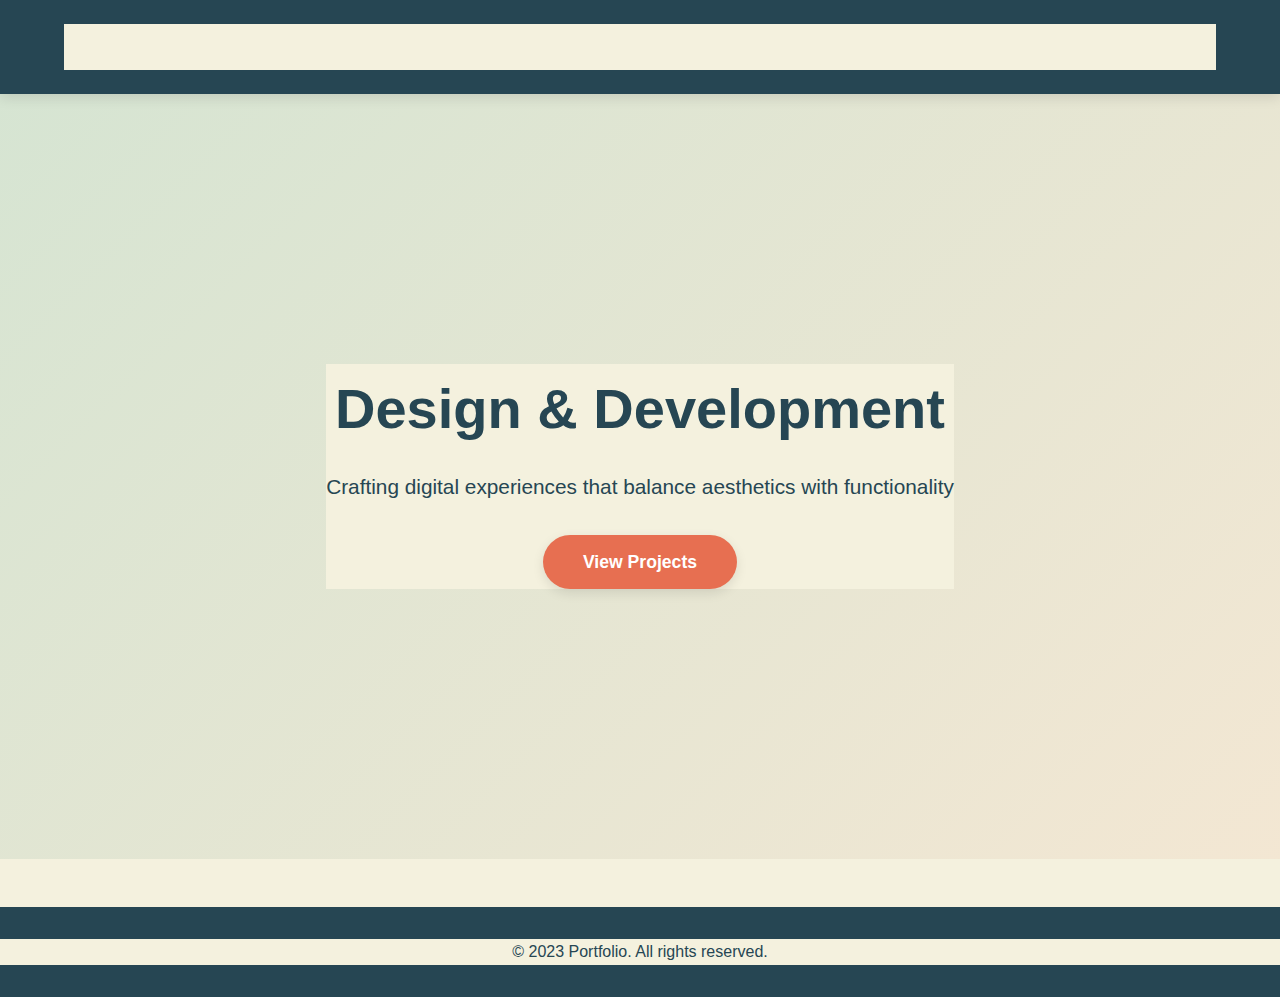
<file: index.html>
<!DOCTYPE html>
<html lang="en">
<head>
    <meta charset="UTF-8">
    <meta name="viewport" content="width=device-width, initial-scale=1.0">
    <title>Modern Portfolio</title>
    <style>
        :root {
            --deep-teal: #2a9d8f;
            --cream: #f4f1de;
            --burnt-orange: #e76f51;
            --dark-slate: #264653;
            --soft-shadow: 0 4px 12px rgba(0,0,0,0.1);
        }
        
        * {
            margin: 0;
            padding: 0;
            box-sizing: border-box;
            font-family: 'Segoe UI', Tahoma, Geneva, Verdana, sans-serif;
        }
        
        * {
            background-color: var(--cream);
            color: var(--dark-slate);
            line-height: 1.6;
        }
        
        /* Navigation Bar */
        nav {
            background-color: var(--dark-slate);
            padding: 1.5rem 5%;
            box-shadow: var(--soft-shadow);
            position: sticky;
            top: 0;
            z-index: 100;
        }
        
        .nav-container {
            display: flex;
            justify-content: space-between;
            align-items: center;
            max-width: 1200px;
            margin: 0 auto;
        }
        
        .logo {
            color: var(--cream);
            font-weight: 700;
            font-size: 1.8rem;
            letter-spacing: 1px;
        }
        
        .nav-links {
            display: flex;
            gap: 2rem;
        }
        
        .nav-links a {
            color: var(--cream);
            text-decoration: none;
            font-weight: 500;
            padding: 0.5rem 1rem;
            border-radius: 4px;
            transition: all 0.3s ease;
        }
        
        .nav-links a:hover {
            background-color: var(--deep-teal);
            transform: translateY(-2px);
        }
        
        /* Hero Section */
        .hero {
            height: 85vh;
            display: flex;
            align-items: center;
            justify-content: center;
            text-align: center;
            padding: 0 5%;
            background: linear-gradient(135deg, rgba(42,157,143,0.15) 0%, rgba(231,111,81,0.08) 100%);
        }
        
        .hero-content h1 {
            font-size: 3.5rem;
            margin-bottom: 1rem;
            color: var(--dark-slate);
        }
        
        .hero-content p {
            font-size: 1.3rem;
            max-width: 700px;
            margin: 0 auto 2rem;
            color: var(--dark-slate);
        }
        
        .cta-button {
            background-color: var(--burnt-orange);
            color: white;
            padding: 0.8rem 2.5rem;
            border: none;
            border-radius: 50px;
            font-size: 1.1rem;
            font-weight: 600;
            cursor: pointer;
            transition: all 0.3s ease;
            box-shadow: var(--soft-shadow);
        }
        
        .cta-button:hover {
            background-color: var(--deep-teal);
            transform: translateY(-3px);
        }
        
        /* Footer */
        footer {
            background-color: var(--dark-slate);
            color: var(--cream);
            text-align: center;
            padding: 2rem 0;
            margin-top: 3rem;
        }
    </style>
</head>
<body>
    <!-- Navigation Bar -->
    <nav>
        <div class="nav-container">
            <div class="logo">Portfolio</div>
            <div class="nav-links">
                <a href="#">Home</a>
                <a href="#">About Me</a>
                <a href="#">Articles</a>
                <a href="#">Contact Me</a>
            </div>
        </div>
    </nav>

    <!-- Hero Section -->
    <section class="hero">
        <div class="hero-content">
            <h1>Design & Development</h1>
            <p>Crafting digital experiences that balance aesthetics with functionality</p>
            <button class="cta-button">View Projects</button>
        </div>
    </section>

    <!-- Footer -->
    <footer>
        <p>&copy; 2023 Portfolio. All rights reserved.</p>
    </footer></html>
</body>
</html>
</file>
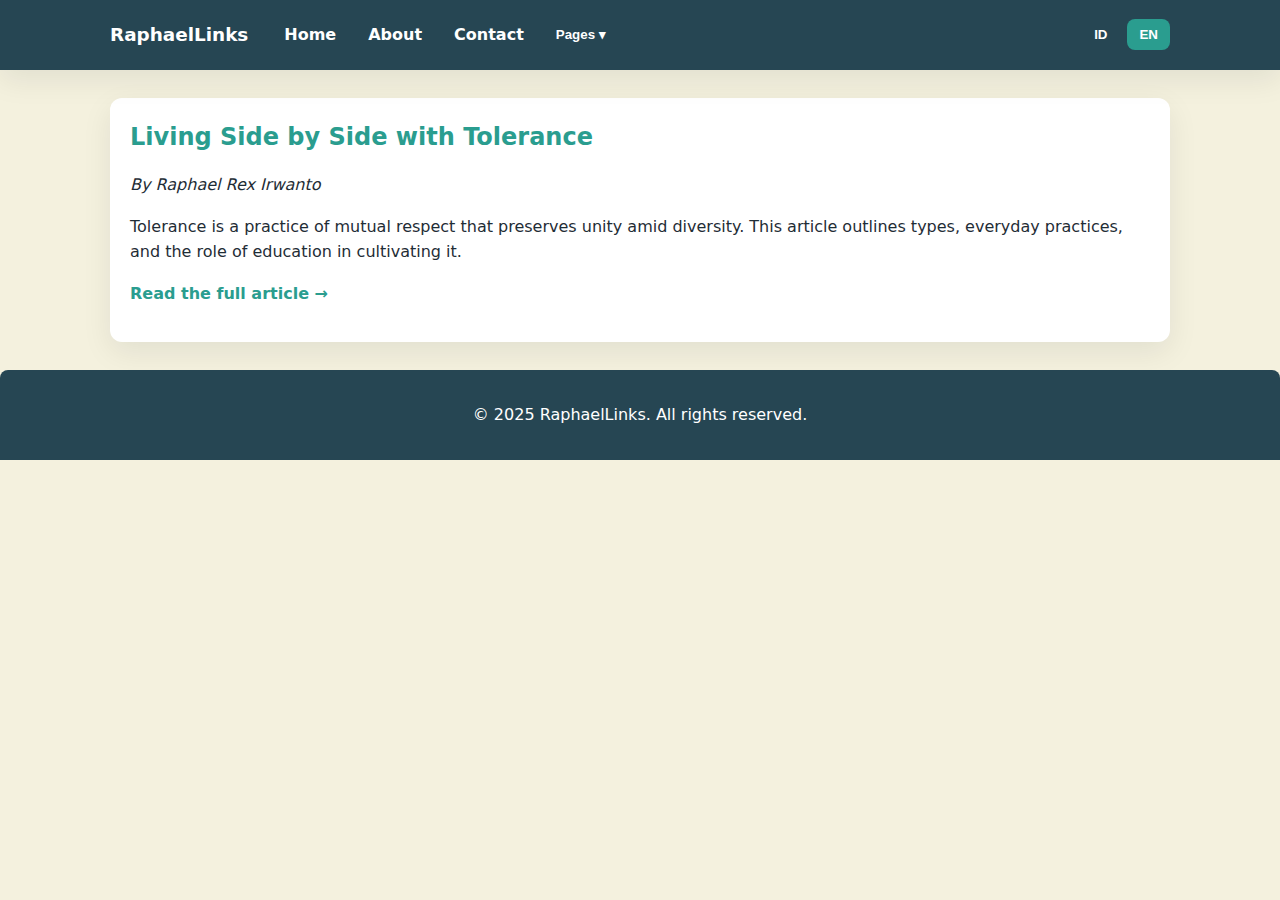
<file: website-folder/index.html>
<!DOCTYPE html>
<html lang="id">
<head>
  <meta charset="utf-8" />
  <meta name="viewport" content="width=device-width,initial-scale=1" />
  <title>Portfolio — Home</title>
  <link rel="stylesheet" href="style.css" />
</head>
<body>
  <nav>
    <div class="nav-container">
      <div class="logo">RaphaelLinks</div>

      <div class="nav-links">
        <a class="nav-item" href="index.html">Home</a>
        <a class="nav-item" href="about.html">About</a>
        <a class="nav-item" href="contact.html">Contact</a>

        <div class="pages-dropdown">
          <button class="pages-toggle" aria-haspopup="true" aria-expanded="false">Pages ▾</button>
          <div class="pages-menu" role="menu">
            <a class="pages-item" role="menuitem" href="index.html">Home</a>
            <a class="pages-item" role="menuitem" href="about.html">About</a>
            <a class="pages-item" role="menuitem" href="contact.html">Contact</a>
            <a class="pages-item" role="menuitem" href="articles.html">Article</a>
          </div>
        </div>
      </div>

      <div class="lang-switch" aria-label="Language switcher">
        <button data-lang="id" class="lang-btn">ID</button>
        <button data-lang="en" class="lang-btn">EN</button>
      </div>
    </div>
  </nav>

  <main class="section">
    <!-- Indonesian preview -->
    <article class="content-card lang-id">
      <header class="article-header">
        <h2><a class="article-link" href="articles.html">Hidup Berdampingan dengan Toleransi</a></h2>
        <p class="meta"><em>Oleh Raphael Rex Irwanto</em></p>
      </header>
      <p class="excerpt">Toleransi adalah sikap saling menghargai yang menjaga persatuan di tengah keberagaman. Artikel ini menjelaskan jenis, praktik sehari-hari, dan peran pendidikan untuk menumbuhkannya.</p>
      <p><a class="read-more" href="articles.html">Baca selengkapnya →</a></p>
    </article>

    <!-- English preview -->
    <article class="content-card lang-en">
      <header class="article-header">
        <h2><a class="article-link" href="articles.html">Living Side by Side with Tolerance</a></h2>
        <p class="meta"><em>By Raphael Rex Irwanto</em></p>
      </header>
      <p class="excerpt">Tolerance is a practice of mutual respect that preserves unity amid diversity. This article outlines types, everyday practices, and the role of education in cultivating it.</p>
      <p><a class="read-more" href="articles.html">Read the full article →</a></p>
    </article>
  </main>

  <footer>
    <div class="lang-id"><p>&copy; 2025 RaphaelLinks. Seluruh hak cipta.</p></div>
    <div class="lang-en"><p>&copy; 2025 RaphaelLinks. All rights reserved.</p></div>
  </footer>

  <script src="lang.js"></script>
</body>
</html>
</file>
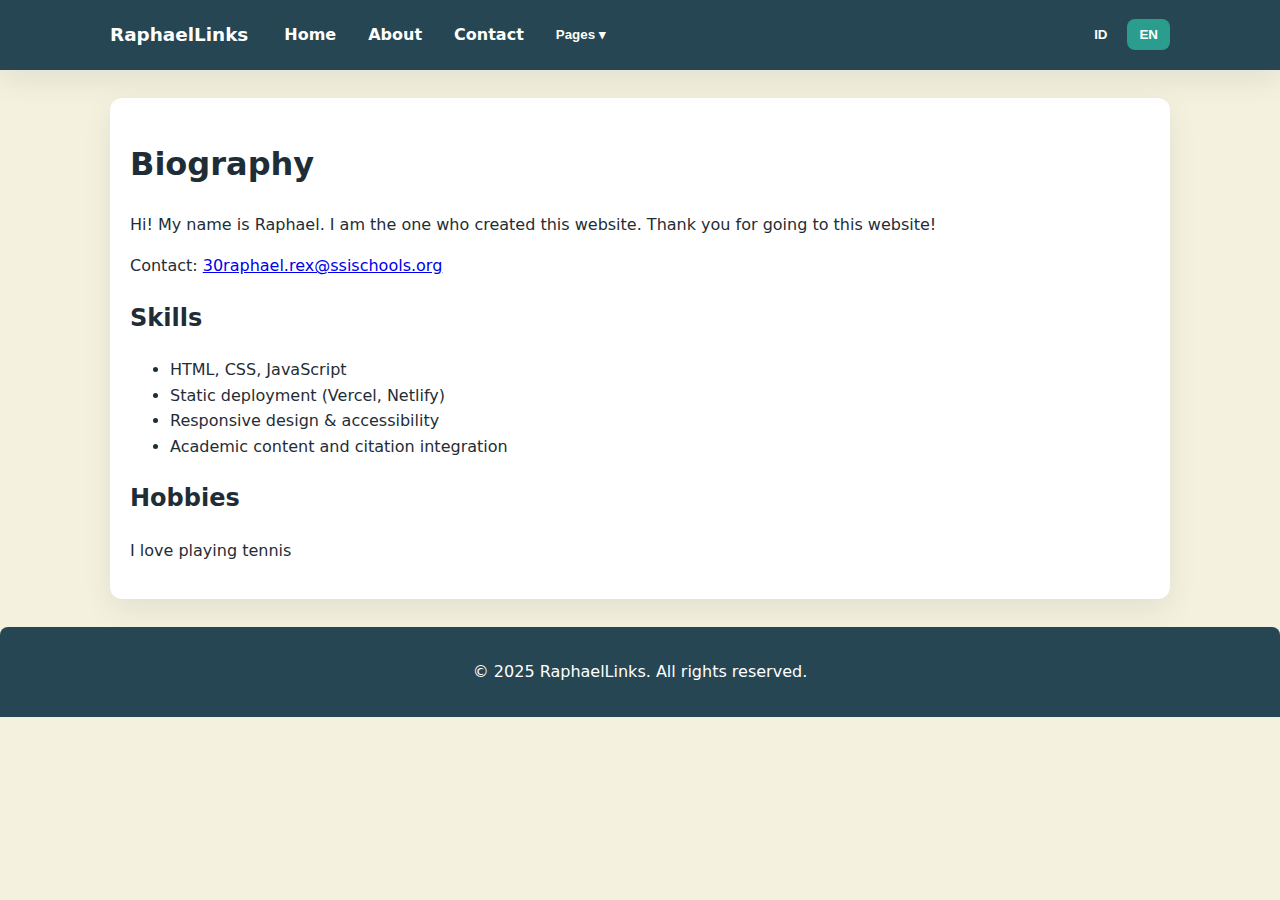
<file: website-folder/about.html>
<!DOCTYPE html>
<html lang="id">
<head>
  <meta charset="utf-8" />
  <meta name="viewport" content="width=device-width,initial-scale=1" />
  <title>Portfolio — About</title>
  <link rel="stylesheet" href="style.css" />
</head>
<body>
  <nav>
    <div class="nav-container">
      <div class="logo">RaphaelLinks</div>

      <div class="nav-links">
        <a class="nav-item" href="index.html">Home</a>
        <a class="nav-item" href="about.html">About</a>
        <a class="nav-item" href="contact.html">Contact</a>

        <div class="pages-dropdown">
          <button class="pages-toggle" aria-haspopup="true" aria-expanded="false">Pages ▾</button>
          <div class="pages-menu" role="menu">
            <a class="pages-item" role="menuitem" href="index.html">Home</a>
            <a class="pages-item" role="menuitem" href="about.html">About</a>
            <a class="pages-item" role="menuitem" href="contact.html">Contact</a>
            <a class="pages-item" role="menuitem" href="articles.html">Article</a>
          </div>
        </div>
      </div>

      <div class="lang-switch" aria-label="Language switcher">
        <button data-lang="id" class="lang-btn">ID</button>
        <button data-lang="en" class="lang-btn">EN</button>
      </div>
    </div>
  </nav>

  <main class="section">
    <article class="content-card">
      <div class="lang-id">
        <h1>Biografi</h1>
        <p>Saya Nicholas, pengembang web fokus pada situs statis, desain responsif, dan integrasi konten akademis. Saya membuat antarmuka yang mudah dipelihara dan dapat diakses.</p>

        <p>Kontak: <a href="mailto:30raphael.rex@ssischools.org">30raphael.rex@ssischools.org</a></p>

        <h2>Keahlian</h2>
        <ul>
          <li>HTML, CSS, JavaScript</li>
          <li>Deploy statis (Vercel, Netlify)</li>
          <li>Desain responsif & aksesibilitas</li>
          <li>Integrasi konten akademis dan sitasi</li>
        </ul>

        <h2>Hobi</h2>
        <p>Mengeksplor UI/UX, menulis esai, berkontribusi ke open-source.</p>
      </div>

      <div class="lang-en">
        <h1>Biography</h1>
        <p>Hi! My name is Raphael. I am the one who created this website. Thank you for going to this website!</p>

        <p>Contact: <a href="mailto:30raphael.rex@ssischools.org">30raphael.rex@ssischools.org</a></p>

        <h2>Skills</h2>
        <ul>
          <li>HTML, CSS, JavaScript</li>
          <li>Static deployment (Vercel, Netlify)</li>
          <li>Responsive design & accessibility</li>
          <li>Academic content and citation integration</li>
        </ul>

        <h2>Hobbies</h2>
        <p>I love playing tennis</p>
      </div>
    </article>
  </main>

  <footer>
    <div class="lang-id"><p>&copy; 2025 RaphaelLinks. Seluruh hak cipta.</p></div>
    <div class="lang-en"><p>&copy; 2025 RaphaelLinks. All rights reserved.</p></div>
  </footer>

  <script src="lang.js"></script>
</body>
</html>
</file>
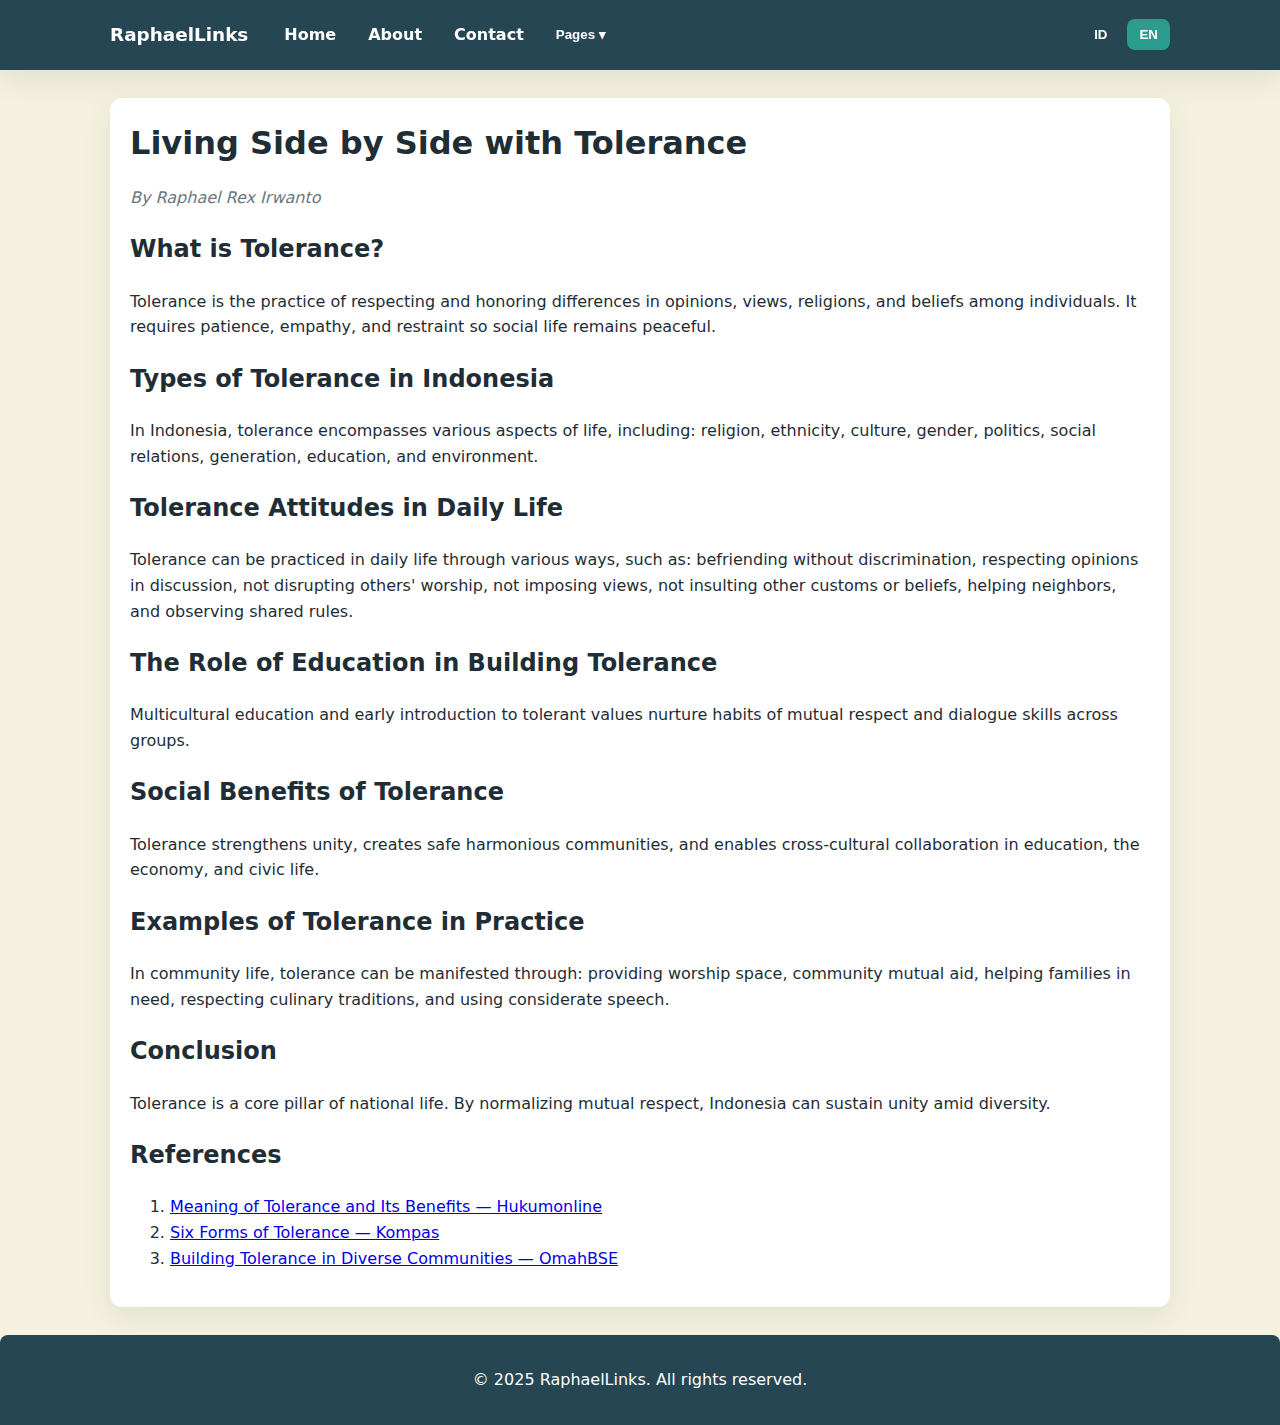
<file: website-folder/articles.html>
<!DOCTYPE html>
<html lang="id">
<head>
  <meta charset="utf-8" />
  <meta name="viewport" content="width=device-width,initial-scale=1" />
  <title>Portfolio — Article Toleransi</title>
  <link rel="stylesheet" href="style.css" />
</head>
<body>
  <nav>
    <div class="nav-container">
      <div class="logo">RaphaelLinks</div>

      <div class="nav-links">
        <a class="nav-item" href="index.html">Home</a>
        <a class="nav-item" href="about.html">About</a>
        <a class="nav-item" href="contact.html">Contact</a>

        <div class="pages-dropdown">
          <button class="pages-toggle" aria-haspopup="true" aria-expanded="false">Pages ▾</button>
          <div class="pages-menu" role="menu">
            <a class="pages-item" role="menuitem" href="index.html">Home</a>
            <a class="pages-item" role="menuitem" href="about.html">About</a>
            <a class="pages-item" role="menuitem" href="contact.html">Contact</a>
            <a class="pages-item" role="menuitem" href="articles.html">Article</a>
          </div>
        </div>
      </div>

      <div class="lang-switch" aria-label="Language switcher">
        <button data-lang="id" class="lang-btn">ID</button>
        <button data-lang="en" class="lang-btn">EN</button>
      </div>
    </div>
  </nav>

  <main class="section">
    <article class="article content-card">
      <div class="lang-id">
        <header class="article-header">
          <h1>Hidup Berdampingan dengan Toleransi</h1>
          <p class="meta"><em>Oleh Raphael Rex Irwanto</em></p>
        </header>

        <h2>Apa Itu Toleransi?</h2>
        <p>Toleransi adalah sikap saling menghargai dan menghormati perbedaan pendapat, pandangan, agama, dan kepercayaan antara individu. Ini menuntut kesabaran, empati, dan kemampuan menahan diri agar proses sosial tetap damai.</p>

        <h2>Jenis Toleransi di Indonesia</h2>
        <p>Di Indonesia, toleransi mencakup berbagai aspek kehidupan, antara lain: agama, etnis, budaya, gender, politik, sosial, generasi, pendidikan, dan lingkungan.</p>

        <h2>Sikap Toleransi dalam Kehidupan Sehari-hari</h2>
        <p>Toleransi dapat dipraktikkan dalam kehidupan sehari-hari melalui berbagai cara, seperti: berteman tanpa membeda-bedakan, menghargai pendapat saat bermusyawarah, tidak mengganggu ibadah orang lain, tidak memaksakan pandangan, tidak mencela adat atau keyakinan lain, membantu sesama, dan mematuhi aturan bersama.</p>

        <h2>Peran Pendidikan dalam Membangun Toleransi</h2>
        <p>Pendidikan multikultural dan pengenalan nilai toleransi sejak dini membantu membangun kebiasaan saling menghormati dan keterampilan dialog antar kelompok.</p>

        <h2>Manfaat Sosial dari Toleransi</h2>
        <p>Toleransi memperkuat persatuan, menciptakan lingkungan yang aman dan harmonis, serta memungkinkan kolaborasi lintas-budaya dalam pendidikan, ekonomi, dan kegiatan kemasyarakatan.</p>

        <h2>Contoh Praktik Toleransi</h2>
        <p>Dalam kehidupan bermasyarakat, toleransi dapat diwujudkan melalui: memberi ruang beribadah, gotong royong, saling membantu saat keluarga mengalami kesulitan, menghargai tradisi kuliner, dan menjaga tutur kata agar tidak menyinggung.</p>

        <h2>Kesimpulan</h2>
        <p>Toleransi adalah pilar penting bagi kehidupan berbangsa. Dengan membiasakan sikap saling menghormati, Indonesia dapat mempertahankan persatuan di tengah keberagaman.</p>

        <h2>Daftar Pustaka</h2>
        <ol class="refs-list">
          <li><a href="https://www.hukumonline.com/berita/a/arti-toleransi-lt6302ddb8dc02c" target="_blank" rel="noopener">Arti Toleransi dan Manfaatnya bagi Kehidupan — Hukumonline</a></li>
          <li><a href="https://www.kompas.com/skola/read/2023/03/24/200000269/6-macam-bentuk-toleransi" target="_blank" rel="noopener">6 Macam Bentuk Toleransi — Kompas</a></li>
          <li><a href="https://www.kompas.com/skola/read/2024/01/29/143341669/25-sikap-toleransi-dalam-lingkungan-masyarakat-apa-saja" target="_blank" rel="noopener">25 Sikap Toleransi dalam Lingkungan Masyarakat — Kompas</a></li>
          <li><a href="https://www.omahbse.com/blog/bagaimana-cara-membangun-toleransi-di-tengah-masyarakat-yang-beragam/" target="_blank" rel="noopener">Bagaimana membangun toleransi — OmahBSE</a></li>
        </ol>
      </div>

      <div class="lang-en">
        <header class="article-header">
          <h1>Living Side by Side with Tolerance</h1>
          <p class="meta"><em>By Raphael Rex Irwanto</em></p>
        </header>

        <h2>What is Tolerance?</h2>
        <p>Tolerance is the practice of respecting and honoring differences in opinions, views, religions, and beliefs among individuals. It requires patience, empathy, and restraint so social life remains peaceful.</p>

        <h2>Types of Tolerance in Indonesia</h2>
        <p>In Indonesia, tolerance encompasses various aspects of life, including: religion, ethnicity, culture, gender, politics, social relations, generation, education, and environment.</p>

        <h2>Tolerance Attitudes in Daily Life</h2>
        <p>Tolerance can be practiced in daily life through various ways, such as: befriending without discrimination, respecting opinions in discussion, not disrupting others' worship, not imposing views, not insulting other customs or beliefs, helping neighbors, and observing shared rules.</p>

        <h2>The Role of Education in Building Tolerance</h2>
        <p>Multicultural education and early introduction to tolerant values nurture habits of mutual respect and dialogue skills across groups.</p>

        <h2>Social Benefits of Tolerance</h2>
        <p>Tolerance strengthens unity, creates safe harmonious communities, and enables cross-cultural collaboration in education, the economy, and civic life.</p>

        <h2>Examples of Tolerance in Practice</h2>
        <p>In community life, tolerance can be manifested through: providing worship space, community mutual aid, helping families in need, respecting culinary traditions, and using considerate speech.</p>

        <h2>Conclusion</h2>
        <p>Tolerance is a core pillar of national life. By normalizing mutual respect, Indonesia can sustain unity amid diversity.</p>

        <h2>References</h2>
        <ol class="refs-list">
          <li><a href="https://www.hukumonline.com/berita/a/arti-toleransi-lt6302ddb8dc02c" target="_blank" rel="noopener">Meaning of Tolerance and Its Benefits — Hukumonline</a></li>
          <li><a href="https://www.kompas.com/skola/read/2023/03/24/200000269/6-macam-bentuk-toleransi" target="_blank" rel="noopener">Six Forms of Tolerance — Kompas</a></li>
          <li><a href="https://www.omahbse.com/blog/bagaimana-cara-membangun-toleransi-di-tengah-masyarakat-yang-beragam/" target="_blank" rel="noopener">Building Tolerance in Diverse Communities — OmahBSE</a></li>
        </ol>
      </div>
    </article>
  </main>

  <footer>
    <div class="lang-id"><p>&copy; 2025 RaphaelLinks. Seluruh hak cipta.</p></div>
    <div class="lang-en"><p>&copy; 2025 RaphaelLinks. All rights reserved.</p></div>
  </footer>

  <script src="lang.js"></script>
</body>
</html>
</file>
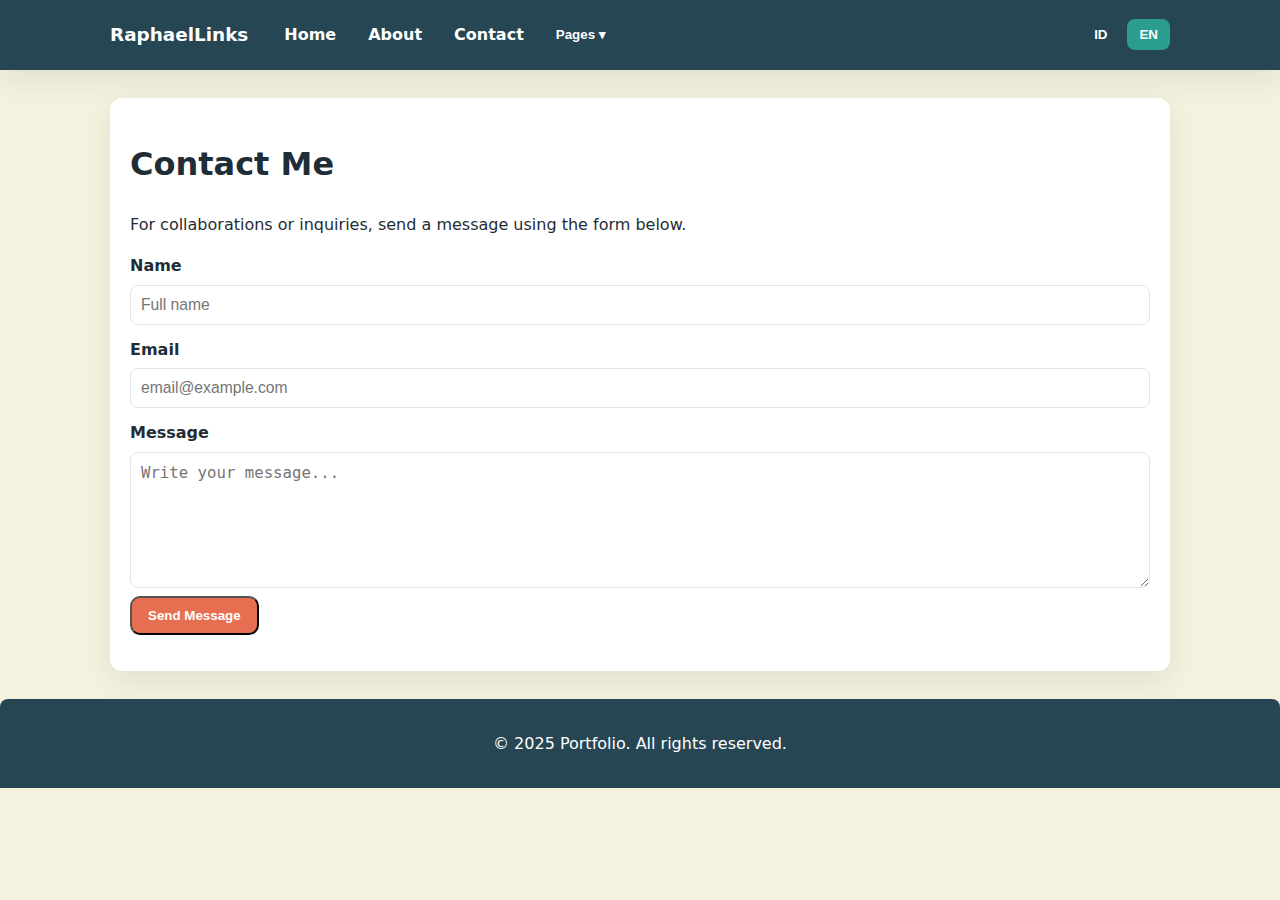
<file: website-folder/contact.html>
<!DOCTYPE html>
<html lang="id">
<head>
  <meta charset="utf-8" />
  <meta name="viewport" content="width=device-width,initial-scale=1" />
  <title>Portfolio — Contact</title>
  <link rel="stylesheet" href="style.css" />
</head>
<body>
  <nav>
    <div class="nav-container">
      <div class="logo">RaphaelLinks</div>

      <div class="nav-links">
        <a class="nav-item" href="index.html">Home</a>
        <a class="nav-item" href="about.html">About</a>
        <a class="nav-item" href="contact.html">Contact</a>

        <div class="pages-dropdown">
          <button class="pages-toggle" aria-haspopup="true" aria-expanded="false">Pages ▾</button>
          <div class="pages-menu" role="menu">
            <a class="pages-item" role="menuitem" href="index.html">Home</a>
            <a class="pages-item" role="menuitem" href="about.html">About</a>
            <a class="pages-item" role="menuitem" href="contact.html">Contact</a>
            <a class="pages-item" role="menuitem" href="articles.html">Article</a>
          </div>
        </div>
      </div>

      <div class="lang-switch" aria-label="Language switcher">
        <button data-lang="id" class="lang-btn">ID</button>
        <button data-lang="en" class="lang-btn">EN</button>
      </div>
    </div>
  </nav>

  <main class="section">
    <article class="content-card">
      <div class="lang-id">
        <h1>Hubungi Saya</h1>
        <p>Untuk kolaborasi atau pertanyaan, kirim pesan lewat formulir di bawah.</p>

        <form id="contactForm" class="form">
          <label for="name-id">Nama</label>
          <input id="name-id" name="name" type="text" required placeholder="Nama lengkap" />

          <label for="email-id">Email</label>
          <input id="email-id" name="email" type="email" required placeholder="email@contoh.com" />

          <label for="message-id">Pesan</label>
          <textarea id="message-id" name="message" rows="6" required placeholder="Tulis pesan..."></textarea>

          <button type="submit" class="cta">Kirim Pesan</button>
          <p class="status" aria-live="polite"></p>
        </form>
      </div>

      <div class="lang-en">
        <h1>Contact Me</h1>
        <p>For collaborations or inquiries, send a message using the form below.</p>

        <form id="contactFormEn" class="form">
          <label for="name-en">Name</label>
          <input id="name-en" name="name" type="text" required placeholder="Full name" />

          <label for="email-en">Email</label>
          <input id="email-en" name="email" type="email" required placeholder="email@example.com" />

          <label for="message-en">Message</label>
          <textarea id="message-en" name="message" rows="6" required placeholder="Write your message..."></textarea>

          <button type="submit" class="cta">Send Message</button>
          <p class="status" aria-live="polite"></p>
        </form>
      </div>
    </article>
  </main>

  <footer>
    <div class="lang-id"><p>&copy; 2025 Portfolio. Seluruh hak cipta.</p></div>
    <div class="lang-en"><p>&copy; 2025 Portfolio. All rights reserved.</p></div>
  </footer>

  <script src="lang.js"></script>
  <script>
    (function () {
      function bind(formId, messages) {
        const form = document.getElementById(formId);
        if (!form) return;
        const status = form.parentElement.querySelector('.status') || form.querySelector('.status');
        form.addEventListener('submit', function (e) {
          e.preventDefault();
          const name = form.querySelector('input[name="name"]').value.trim();
          const email = form.querySelector('input[name="email"]').value.trim();
          const message = form.querySelector('textarea[name="message"]').value.trim();

          if (!name) { status.textContent = messages.nameRequired; return; }
          if (!email || !/^[^\s@]+@[^\s@]+\.[^\s@]+$/.test(email)) { status.textContent = messages.emailInvalid; return; }
          if (!message) { status.textContent = messages.messageRequired; return; }

          status.textContent = messages.sending;
          setTimeout(() => {
            status.textContent = messages.sent;
            form.reset();
          }, 700);
        });
      }

      bind('contactForm', {
        nameRequired: 'Nama wajib diisi.',
        emailInvalid: 'Silakan masukkan email yang valid.',
        messageRequired: 'Pesan wajib diisi.',
        sending: 'Mengirim...',
        sent: 'Terima kasih — pesan Anda terkirim.'
      });

      bind('contactFormEn', {
        nameRequired: 'Name is required.',
        emailInvalid: 'Please enter a valid email.',
        messageRequired: 'Message is required.',
        sending: 'Sending...',
        sent: 'Thank you — your message has been sent.'
      });
    })();
  </script>
</body>
</html>
</file>
<file: website-folder/style.css>
:root{
  --dark-slate:#264653;
  --cream:#f4f1de;
  --deep-teal:#2a9d8f;
  --accent:#e76f51;
  --ink:#1f2d36;
  --muted:#6b7780;
  --card:#ffffff;
  --radius:12px;
  --shadow:0 10px 30px rgba(16,24,32,0.08);
}

/* Reset / base */
*{box-sizing:border-box}
html,body{height:100%}
body{
  margin:0;
  font-family:Inter, system-ui, -apple-system, "Segoe UI", Roboto, "Helvetica Neue", Arial;
  background:var(--cream);
  color:var(--ink);
  -webkit-font-smoothing:antialiased;
  -moz-osx-font-smoothing:grayscale;
  line-height:1.6;
}

/* NAV */
nav{background:var(--dark-slate);position:sticky;top:0;z-index:1000;box-shadow:var(--shadow)}
.nav-container{max-width:1100px;margin:0 auto;padding:14px 20px;display:flex;align-items:center;gap:12px}
.logo{color:#fff;font-weight:800;font-size:1.15rem}
.nav-links{display:flex;gap:8px;align-items:center;margin-left:12px}
.nav-item{color:#fff;text-decoration:none;padding:8px 12px;border-radius:8px;font-weight:600;transition:background 160ms,transform 160ms}
.nav-item:hover{background:rgba(255,255,255,0.06);transform:translateY(-2px)}

/* Pages dropdown */
.pages-dropdown{position:relative}
.pages-toggle{background:transparent;color:#fff;border:none;padding:8px 12px;border-radius:8px;font-weight:700;cursor:pointer}
.pages-toggle:hover{background:rgba(255,255,255,0.06);transform:translateY(-2px)}
.pages-menu{display:none;position:absolute;left:0;top:calc(100% + 8px);min-width:220px;background:var(--dark-slate);border-radius:10px;box-shadow:var(--shadow);overflow:hidden;z-index:600}
.pages-item{display:block;color:#fff;text-decoration:none;padding:10px 12px;font-weight:600}
.pages-item:hover{background:rgba(255,255,255,0.06)}
.pages-dropdown:hover .pages-menu{display:block}

/* Language switch */
.lang-switch{margin-left:auto;display:flex;gap:8px;align-items:center}
.lang-btn{background:transparent;color:#fff;border:none;padding:8px 12px;border-radius:8px;font-weight:700;cursor:pointer}
.lang-btn:hover{background:rgba(255,255,255,0.06);transform:translateY(-2px)}
.lang-btn.active{background:var(--deep-teal);color:#fff}

/* Sections */
.section{max-width:1100px;margin:28px auto;padding:0 20px}
.content-card, .article{background:var(--card);border-radius:var(--radius);box-shadow:var(--shadow);padding:20px;margin-bottom:18px}
.lead{color:var(--muted);font-size:1.05rem}
.cta{display:inline-block;background:var(--accent);color:#fff;padding:10px 16px;border-radius:10px;text-decoration:none;font-weight:700}

/* Article */
.article-header h1, .article-header h2{margin:0 0 6px}
.article .meta{color:var(--muted);margin-bottom:10px}
.excerpt{color:var(--ink)}
.read-more, .article-link{color:var(--deep-teal);text-decoration:none;font-weight:700}
.read-more:hover, .article-link:hover{color:var(--accent)}

/* Forms */
.form label{display:block;margin-top:12px;font-weight:600}
.form input[type="text"], .form input[type="email"], .form textarea{width:100%;padding:10px;border:1px solid #e1e5e8;border-radius:8px;margin-top:6px;font-size:0.98rem}
.form textarea{resize:vertical}
.status{margin-top:10px;color:var(--muted);font-weight:600}

/* Footer */
footer{margin-top:20px;background:var(--dark-slate);color:#fff;text-align:center;padding:16px;border-top-left-radius:8px;border-top-right-radius:8px}

/* Hide language blocks baseline; JS will show chosen one */
.lang-id{display:none}
.lang-en{display:block}

/* Animations */
@keyframes fadeInUp{from{opacity:0;transform:translateY(12px)}to{opacity:1;transform:none}}
.content-card, .article{animation:fadeInUp 360ms ease}

/* Responsive */
@media (max-width:880px){.nav-container{padding:12px 16px}}
@media (max-width:720px){
  .nav-container{flex-wrap:wrap}
  .nav-links{width:100%;justify-content:center;order:1;gap:6px}
  .pages-menu{left:50%;transform:translateX(-50%);min-width:92%}
  .lang-switch{order:2;width:100%;justify-content:center;margin-top:8px}
}
</file>
